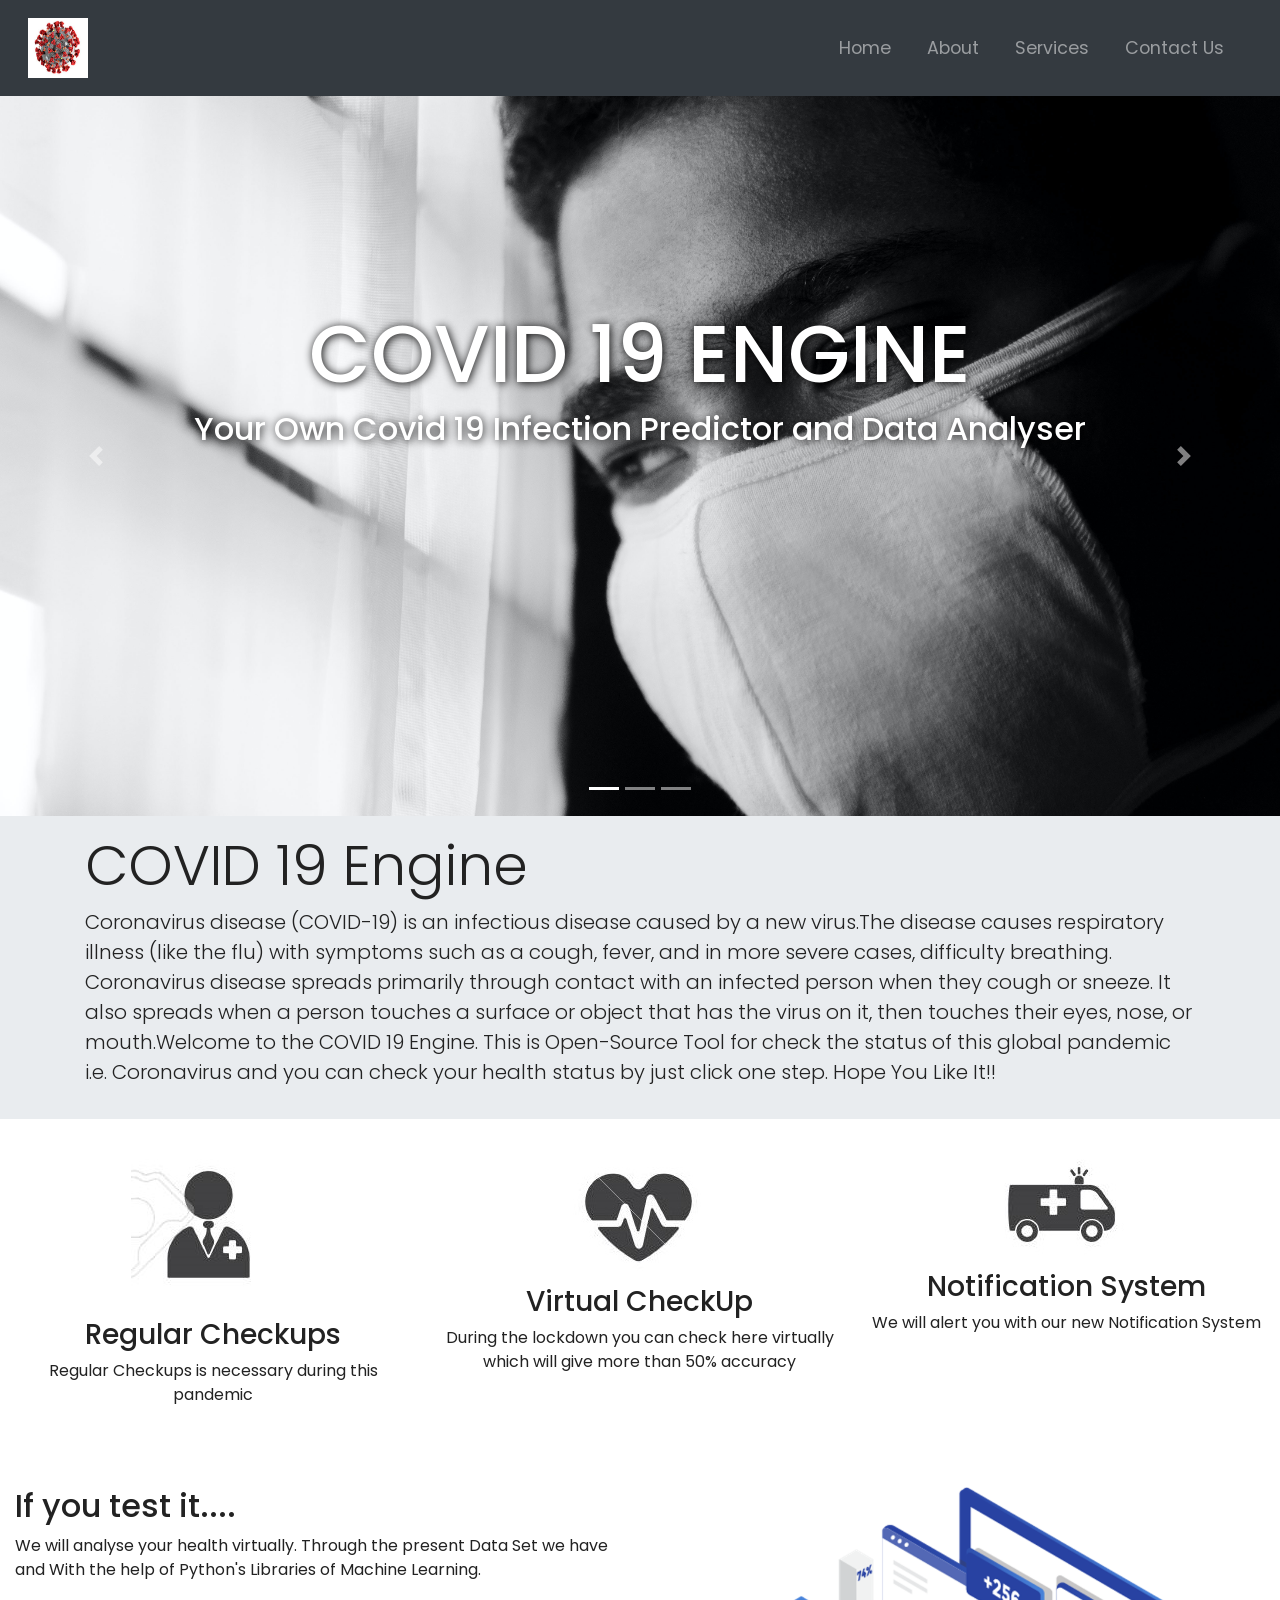
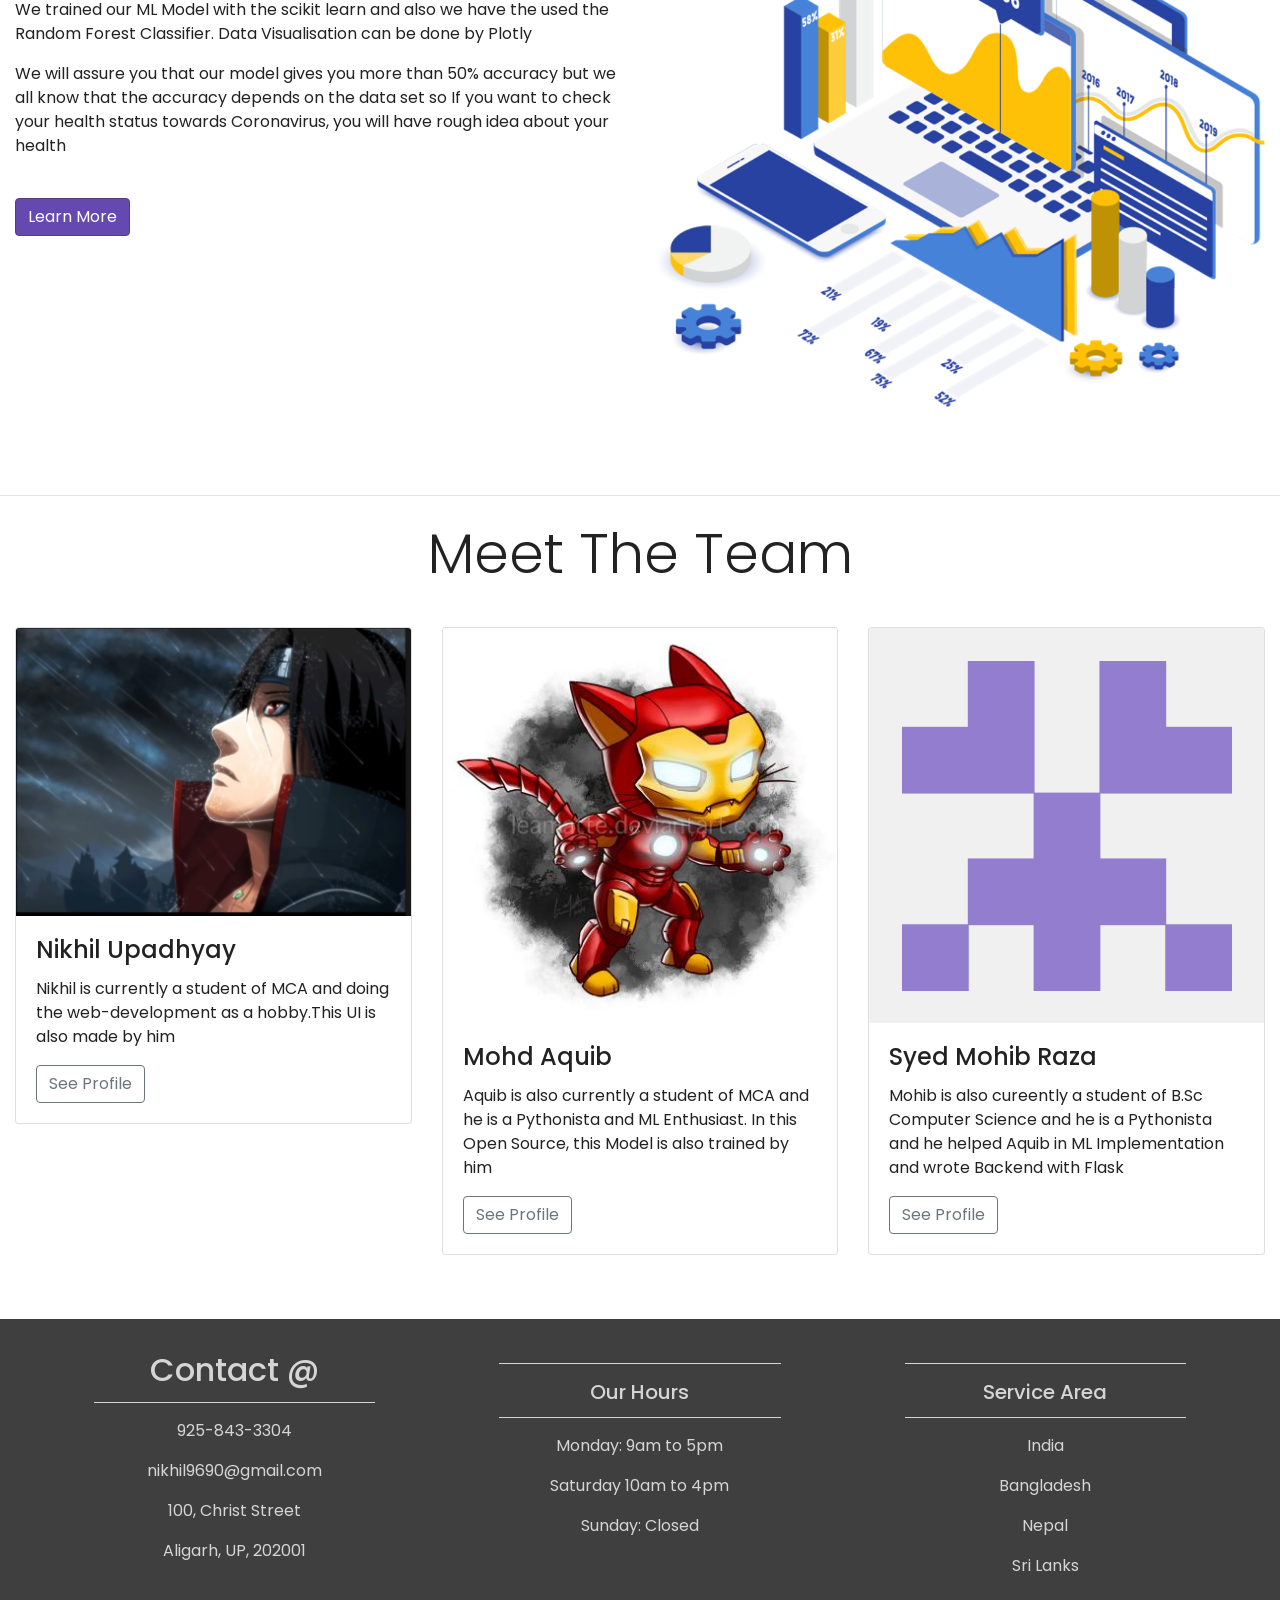
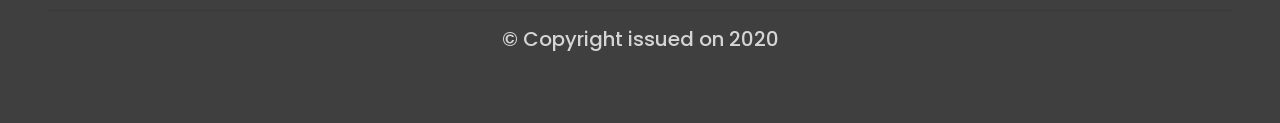
<file: templates/index.html>
<!DOCTYPE html>
<html lang="en">

<head>
    <!-- Required Meta Tags -->
    <meta charset="UTF-8">
    <meta name="viewport" content="width=device-width, initial-scale=1.0">
    <title>COVID19 Engine</title>
    <!-- Bootstrap CSS -->
    <link rel="stylesheet" href="https://maxcdn.bootstrapcdn.com/bootstrap/4.0.0/css/bootstrap.min.css" integrity="sha384-Gn5384xqQ1aoWXA+058RXPxPg6fy4IWvTNh0E263XmFcJlSAwiGgFAW/dAiS6JXm" crossorigin="anonymous">
    <!-- Optional JavaScript -->
    <!-- jQuery followed by Popper.js and bootstrap.js -->
    <script src="https://code.jquery.com/jquery-3.2.1.slim.min.js" integrity="sha384-KJ3o2DKtIkvYIK3UENzmM7KCkRr/rE9/Qpg6aAZGJwFDMVNA/GpGFF93hXpG5KkN" crossorigin="anonymous"></script>
    <script src="https://cdnjs.cloudflare.com/ajax/libs/popper.js/1.12.9/umd/popper.min.js" integrity="sha384-ApNbgh9B+Y1QKtv3Rn7W3mgPxhU9K/ScQsAP7hUibX39j7fakFPskvXusvfa0b4Q" crossorigin="anonymous"></script>
    <script src="https://maxcdn.bootstrapcdn.com/bootstrap/4.0.0/js/bootstrap.min.js" integrity="sha384-JZR6Spejh4U02d8jOt6vLEHfe/JQGiRRSQQxSfFWpi1MquVdAyjUar5+76PVCmYl" crossorigin="anonymous"></script>
    <link href="style.css" rel="stylesheet">

</head>

<body>
    <!-- Navigation -->
    <nav class="navbar navbar-expand-md navbar-dark bg-dark sticky-top">
        <div class="container-fluid">
            <a class ="navbar-brand" href="#"><img src="covid.jpg" width="60px" height="60px"></a>
            <button class="navbar-toggler" type="button" data-toggle="collapse" data-target="#navbarResponsive">
                <span class="navbar-toggler-icon"></span>
            </button>
            <div class="collapse navbar-collapse" id="navbarResponsive">
                <ul class="navbar-nav ml-auto">
                    <li class="nav-item">
                        <a href="#" class="nav-link">Home</a>
                    </li>
                    <li class="nav-item">
                        <a href="#" class="nav-link">About</a>
                    </li>
                    <li class="nav-item">
                        <a href="#" class="nav-link">Services</a>
                    </li>
                    <li class="nav-item">
                        <a href="#contact" class="nav-link">Contact Us</a>
                    </li>
                </ul>
            </div>
        </div>
    </nav>

    <!-- Image Slider -->
    <div id="carouselExampleCaptions" class="carousel slide" data-ride="carousel">
        <ol class="carousel-indicators">
          <li data-target="#carouselExampleCaptions" data-slide-to="0" class="active"></li>
          <li data-target="#carouselExampleCaptions" data-slide-to="1"></li>
          <li data-target="#carouselExampleCaptions" data-slide-to="2"></li>
        </ol>
        <div class="carousel-inner">
          <div class="carousel-item active">
            <img src="first.jpg" class="d-block w-100">
            <div class="carousel-caption d-none d-md-block">
              <h1>COVID 19 Engine</h1>
              <h3>Your Own Covid 19 Infection Predictor and Data Analyser</h3>
            </div>
          </div>
          <div class="carousel-item">
            <img src="second.jpg" class="d-block w-100" >
            <div class="carousel-caption d-none d-md-block">
              <h1>Check The Cases around the country</h1>
              <button type="button" class="btn btn-outline-light btn-lg">VIEW</button>
            </div>
          </div>
          <div class="carousel-item">
            <img src="third.jpg" class="d-block w-100">
            <div class="carousel-caption d-none d-md-block">
              <h1>CHECK YOUR HEALTH</h1>
              <button type="button" class="btn btn-primary btn-lg"><a href="check.html"></a>Get Started</button>
            </div>
          </div>
        </div>
        <a class="carousel-control-prev" href="#carouselExampleCaptions" role="button" data-slide="prev">
          <span class="carousel-control-prev-icon" aria-hidden="true"></span>
          <span class="sr-only">Previous</span>
        </a>
        <a class="carousel-control-next" href="#carouselExampleCaptions" role="button" data-slide="next">
          <span class="carousel-control-next-icon" aria-hidden="true"></span>
          <span class="sr-only">Next</span>
        </a>
      </div>
    
      <!--JumboTron  -->
      <div class="jumbotron jumbotron-fluid">
        <div class="container">
          <h1 class="display-4">COVID 19 Engine</h1>
          <p class="lead">Coronavirus disease (COVID-19) is an infectious disease caused by a new virus.The disease causes respiratory illness (like the flu) with symptoms such as a cough, fever, and in more severe cases, difficulty breathing. Coronavirus disease spreads primarily through contact with an infected person when they cough or sneeze. It also spreads when a person touches a surface or object that has the virus on it, then touches their eyes, nose, or mouth.Welcome to the COVID 19 Engine. This is Open-Source Tool for check the status of this global pandemic i.e. Coronavirus and you can check your health status by just click one step. Hope You Like It!!
        </p>
        </div>
      </div>
      <!-- Three Column Section -->
      <div class="container-fluid padding">
          <div class="row text-center padding">
              <div class="col-xs-12 col-sm-6 col-md-4">
                <img src="medical1.jpg">
                <h3>Regular Checkups</h3>
                <p>Regular Checkups is necessary during this pandemic</p>
              </div>
              <div class="col-xs-12 col-sm-6 col-md-4">
                <img src="medical2.jpg">
                <h3>Virtual CheckUp</h3>
                <p>During the lockdown you can check here virtually which will give more than 50% accuracy</p>
              </div>
              <div class="col-xs-12 col-sm-6 col-md-4">
                <img src="medical3.jpg">
                <h3>Notification System</h3>
                <p>We will alert you with our new Notification System</p>
              </div>
          </div>
      </div>

      <!-- Two Column Section -->
      <div class="container-fluid padding">
          <div class="row padding">
              <div class="col-lg-6">
                  <h2>If you test it....</h2>
                  <p>We will analyse your health virtually. Through the present Data Set we have and With the help of Python's Libraries of Machine Learning. </p>
                  <p>We trained our ML Model with the scikit learn and also we have the used the Random Forest Classifier. Data  Visualisation can be done by Plotly</p>
                  <p>We will assure you that our model gives you more than 50% accuracy but we all know that the accuracy depends on the data set so If you want to check your health status towards Coronavirus, you will have rough idea about your health</p>
                <br>
                <a href="#" class="btn btn-primary">Learn More</a>
                </div>
              <div class="col-lg-6">
                  <img src="DA.png" class="img-fluid" height=500px>
              </div>
          </div>
      </div>
    <hr class="my-4">
      <!--Fixed Background  -->
      <figure>
          <div class="fixed-wrap">
              <div id="fixed">
              </div>
          </div>
      </figure>

      <!-- Meet The Team -->
      <div class="container-fluid padding">
          <div class="row welcome text-center">
              <div class="col-12">
                  <h1 class="display-4">Meet The Team</h1>
              </div>
              <hr>
          </div>
      </div>

      <!-- Cards -->
      <div class="container-fluid padding">
          <div class="row padding">
              <div class="col-md-4">
                  <div class="card">
                      <img class="card-img-top" src="itachi.jpg">
                      <div class="card-body">
                          <h4 class="card-title">Nikhil Upadhyay</h4>
                          <p class="card-text">Nikhil is currently a student of MCA and doing the web-development as a hobby.This UI is also made by him</p>
                          <a href="https://github.com/jerrycode06" class="btn btn-outline-secondary" target="_blank">See Profile</a>
                      </div>
                  </div>
              </div>
              <div class="col-md-4">
                <div class="card">
                    <img class="card-img-top" src="AQgit.jpg">
                    <div class="card-body">
                        <h4 class="card-title">Mohd Aquib</h4>
                        <p class="card-text">Aquib is also currently a student of MCA and he is a Pythonista and ML Enthusiast. In this Open Source, this Model is also trained by him</p>
                        <a href="https://github.com/AquibPy" class="btn btn-outline-secondary" target="_blank">See Profile</a>
                    </div>
                </div>
            </div>
            <div class="col-md-4">
                <div class="card">
                    <img class="card-img-top" src="moGit.png">
                    <div class="card-body">
                        <h4 class="card-title">Syed Mohib Raza</h4>
                        <p class="card-text">Mohib is also cureently a student of B.Sc Computer Science and he is a Pythonista and he helped Aquib in ML Implementation and wrote Backend with Flask</p>
                        <a href="https://github.com/Saarge-z" class="btn btn-outline-secondary" target="_blank">See Profile</a>
                    </div>
                </div>
            </div>
          </div>
      </div>
      <!-- Footer -->
      <footer>
          <div class="container-fluid padding" id="contact">
              <div class="row text-center">
                  <div class = "col-md-4">
                      <h2>Contact @</h2>
                      <hr class="light">
                      <p>925-843-3304</p>
                      <p>nikhil9690@gmail.com</p>
                      <p>100, Christ Street</p>
                      <p>Aligarh, UP, 202001</p>
                    </div>
                  <div class = "col-md-4">
                      <hr class="light">
                      <h5>Our Hours</h5>
                      <hr class="light">
                      <p>Monday: 9am to 5pm</p>
                      <p>Saturday 10am to 4pm</p>
                      <p>Sunday: Closed</p>
                    </div>
                  <div class = "col-md-4">
                      <hr class="light">
                      <h5>Service Area</h5>
                      <hr class="light">
                      <p>India</p>
                      <p>Bangladesh</p>
                      <p>Nepal</p>
                      <p>Sri Lanks</p>
                    </div>
                <div class="col-12">
                    <hr class="light-800">
                    <h5>&copy; Copyright issued on 2020</h5>
                </div>
              </div>
          </div>
      </footer>
</body>

</html>
</file>
<file: templates/style.css>
@import url('https://fonts.googleapis.com/css2?family=Poppins:400,500,700');

html,body{
    height: 100%;
    width: 100%;
    font-family: 'Poppins',sans-serif;
    color: #222;
}
.navbar{
    padding: 0.8em;
}

.navbar-nav li{
    padding-right: 20px;
}

.nav-link{
    font-size: 1.1em !important;
}

.carousel-inner img{
    width: 100%;
    height:100%;
}

.carousel-caption{
    position: absolute;
    top: 50%;
    transform: translateY(-50%);
}
.carousel-caption h1{
    font-size: 500%;
    text-transform: uppercase;
    text-shadow: 1px 1px 10px #000;
}

.carousel-caption h3{
    font-size: 200%;
    font-weight: 500;
    text-shadow: 1px 1px 10px #000;
}
.btn-primary{
    background-color: #6648b1;
    border:1px solid #563d7c;
}

.btn-primary:hover{
    background-color: #563d7c;
    border:1px solid #563d7c;
}

.jumbotron{
    padding:1em;
    border-radius: 0;
}

.padding{
    padding-bottom: 2em;
}

footer{
    background-color: #3f3f3f;
    color: #d5d5d5;
    padding: 2em;
}

hr.light{
    border-top:1px solid #d5d5d5;
    width:75%;
    margin-top: 0.8em;
    margin-bottom: 1em;
}

footer a{
    color: #d5d5d5;
}
hr.light-100{
    border-top:1px solid #d5d5d5;
    width:100%;
    margin-top: 0.8em;
    margin-bottom: 1em;
}
</file>
